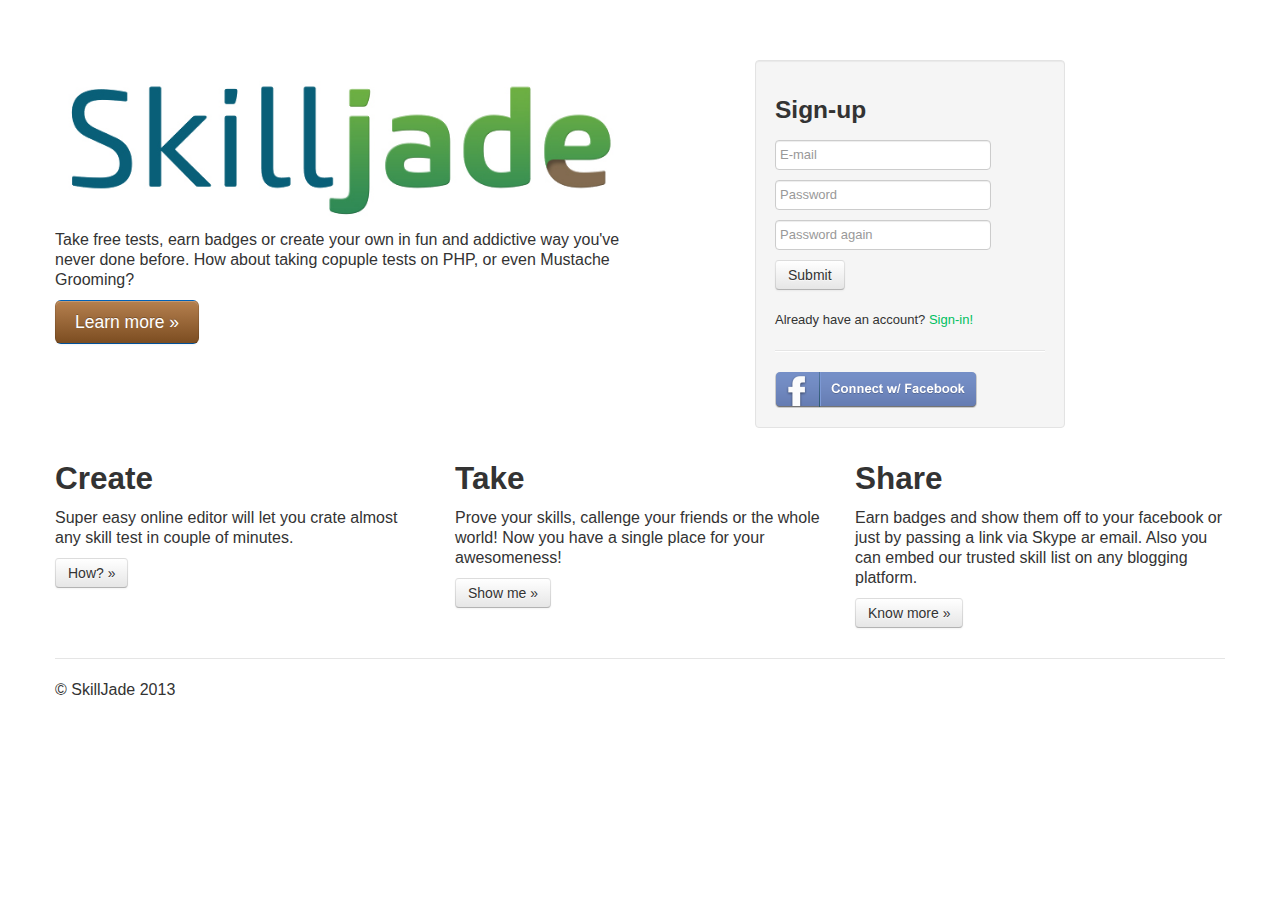
<file: index.html>
<!DOCTYPE html>
<!--[if lt IE 7]>      <html class="no-js lt-ie9 lt-ie8 lt-ie7"> <![endif]-->
<!--[if IE 7]>         <html class="no-js lt-ie9 lt-ie8"> <![endif]-->
<!--[if IE 8]>         <html class="no-js lt-ie9"> <![endif]-->
<!--[if gt IE 8]><!--> <html class="no-js"> <!--<![endif]-->
    <head>
        <meta charset="utf-8">
        <meta http-equiv="X-UA-Compatible" content="IE=edge,chrome=1">
        <title></title>
        <meta name="description" content="">
        <meta name="viewport" content="width=device-width">

        <link rel="stylesheet" href="css/bootstrap.min.css">
        <style>
            body {
                padding-top: 60px;
                /*padding-bottom: 40px;*/
            }
        </style>
        <link rel="stylesheet" href="css/bootstrap-responsive.min.css">
        <link rel="stylesheet" href="css/customboot.css">
        <link rel="stylesheet" href="css/normalize.css">
        <link rel="stylesheet" href="css/main.css">

        <script src="js/vendor/modernizr-2.6.2-respond-1.1.0.min.js"></script>
    </head>
    <body>
        <!--[if lt IE 7]>
            <p class="chromeframe">You are using an <strong>outdated</strong> browser. Please <a href="http://browsehappy.com/">upgrade your browser</a> or <a href="http://www.google.com/chromeframe/?redirect=true">activate Google Chrome Frame</a> to improve your experience.</p>
        <![endif]-->

        <!-- This code is taken from http://twitter.github.com/bootstrap/examples/hero.html -->


        <div class="container">

            <!-- Main hero unit for a primary marketing message or call to action -->
            <div class="row">
                <div class="span6">
                    <img src="img/logo_02.jpg" class="main-logo">
                    <p>Take free tests, earn badges or create your own in fun and addictive way you've never done before. How about taking copuple tests on PHP, or  even Mustache Grooming?</p>
                    <p><a class="btn btn-primary btn-large">Learn more &raquo;</a></p>
                </div>
                <div class="span1">
                </div>
                <div class="span3 well">
                    <h3>Sign-up</h3>
                    <form class="form-sign-up">
                        <input type="email" id="email" placeholder="E-mail">
                        <input type="password" id="password" placeholder="Password">
                        <input type="password" id="password2" placeholder="Password again">
                        <input type="submit" id="btn_signin" class="btn lnk-sign-up">
                    </form>

                    <span>Already have an account? <a href="#" class="lnk-sign-in">Sign-in!</a></span>

                    <hr>
                    <a href="#" class="lnk-sign-up-fb"><img src="img/facebook-connect.png" width="202" height="36"></a>


                </div>

            </div>

            <!-- Example row of columns -->
            <div class="row">
                <div class="span4">
                    <h2>Create</h2>
                    <p>Super easy online editor will let you crate almost any skill test in couple of minutes.</p>
                    <p><a class="btn" href="#">How? &raquo;</a></p>
                </div>
                <div class="span4">
                    <h2>Take</h2>
                    <p>Prove your skills, callenge your friends or the whole world! Now you have a single place for your awesomeness!</p>
                    <p><a class="btn" href="#">Show me &raquo;</a></p>
               </div>
                <div class="span4">
                    <h2>Share</h2>
                    <p>Earn badges and show them off to your facebook or just by passing a link via Skype ar email. Also you can embed our trusted skill list on any blogging platform.</p>
                    <p><a class="btn" href="#">Know more &raquo;</a></p>
                </div>
            </div>

            <hr>

            <footer>
                <p>&copy; SkillJade 2013</p>
            </footer>

        </div> <!-- /container -->

        <script src="//ajax.googleapis.com/ajax/libs/jquery/1.9.1/jquery.min.js"></script>
        <script>window.jQuery || document.write('<script src="js/vendor/jquery-1.9.1.min.js"><\/script>')</script>
        <script src="js/vendor/Parse/parse-1.2.7.js"></script>
        <script src="js/vendor/bootstrap.min.js"></script>
        <script src="js/plugins.js"></script>
        <script src="js/vendor/handlebars-1.0.0-rc.3.js"></script>
        <script src="js/app_na.js"></script>

        <script>
            var _gaq=[['_setAccount','UA-XXXXX-X'],['_trackPageview']];
            (function(d,t){var g=d.createElement(t),s=d.getElementsByTagName(t)[0];
            g.src=('https:'==location.protocol?'//ssl':'//www')+'.google-analytics.com/ga.js';
            s.parentNode.insertBefore(g,s)}(document,'script'));
        </script>
    </body>
</html>
</file>
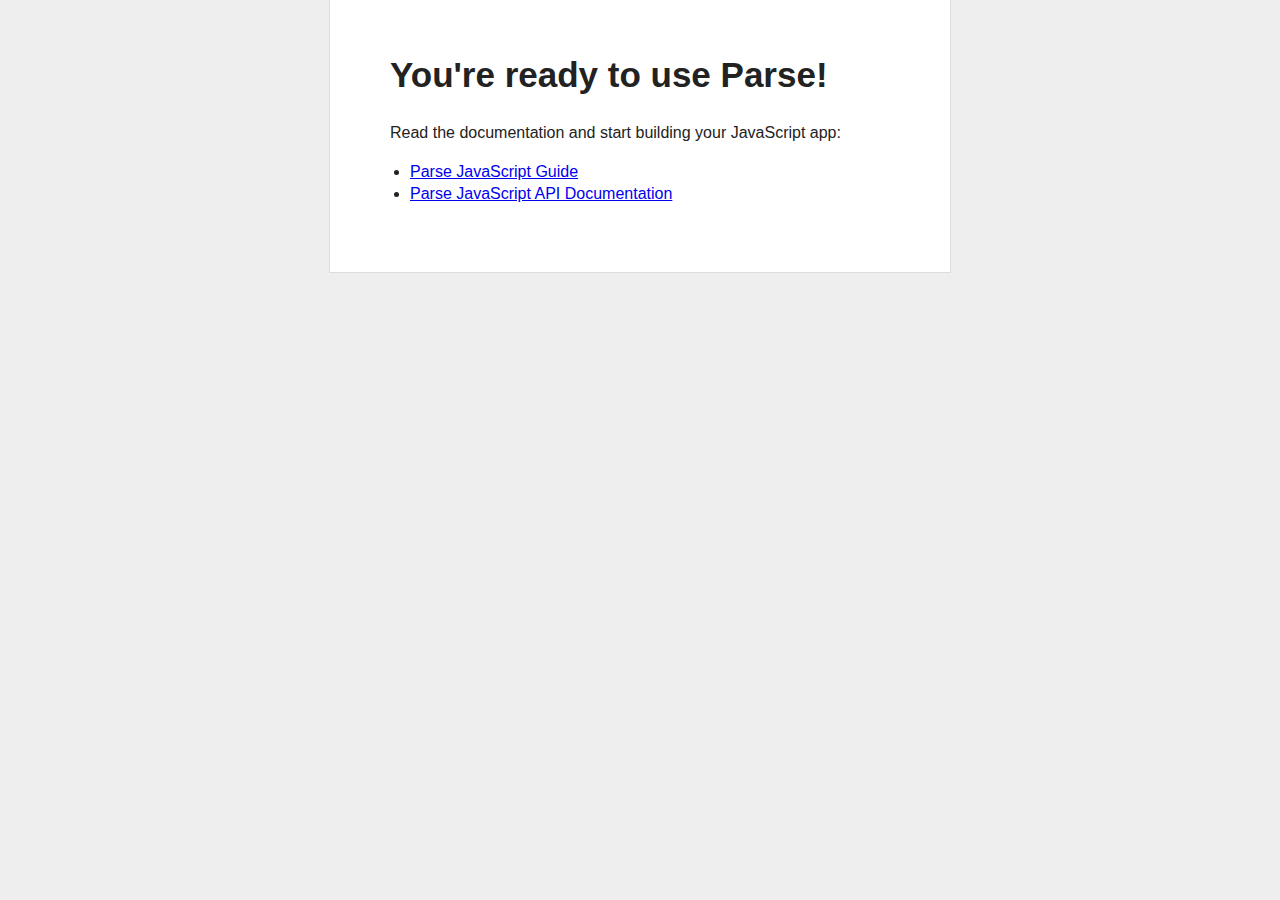
<file: parse-js-blank/index.html>
<!doctype html>
<head>
  <meta charset="utf-8">

  <title>My Parse App</title>
  <meta name="description" content="My Parse App">
  <meta name="viewport" content="width=device-width">
  <link rel="stylesheet" href="css/reset.css">
  <link rel="stylesheet" href="css/styles.css">
  <script type="text/javascript" src="http://ajax.googleapis.com/ajax/libs/jquery/1.7.2/jquery.min.js"></script>
  <script type="text/javascript" src="http://www.parsecdn.com/js/parse-1.2.7.min.js"></script>
</head>

<body>
  
  <div id="main">
    <h1>You're ready to use Parse!</h1>

    <p>Read the documentation and start building your JavaScript app:</p>

    <ul>
      <li><a href="https://www.parse.com/docs/js_guide">Parse JavaScript Guide</a></li>
      <li><a href="https://www.parse.com/docs/js">Parse JavaScript API Documentation</a></li>
    </ul>

    <div style="display:none" class="error">
      Looks like there was a problem saving the test object. Make sure you've set your application ID and javascript key correctly in the call to <code>Parse.initialize</code> in this file.
    </div>

    <div style="display:none" class="success">
      <p>We've also just created your first object using the following code:</p>
      
        <code>
          var TestObject = Parse.Object.extend("TestObject");<br/>
          var testObject = new TestObject();<br/>
          testObject.save({foo: "bar"});
        </code>
    </div>
  </div>

  <script type="text/javascript">
    Parse.initialize("DDUFZCpGG6FArLmybR7DuCnSIfOTC6UmkejvxjDG", "hoSoyhewdIhFnipsq2Ld1soUdpuegM68l0aBlWPM");
    
    var TestObject = Parse.Object.extend("TestObject");
    var testObject = new TestObject();
      testObject.save({foo: "bar"}, {
      success: function(object) {
        $(".success").show();
      },
      error: function(model, error) {
        $(".error").show();
      }
    });
  </script>
</body>

</html>
</file>
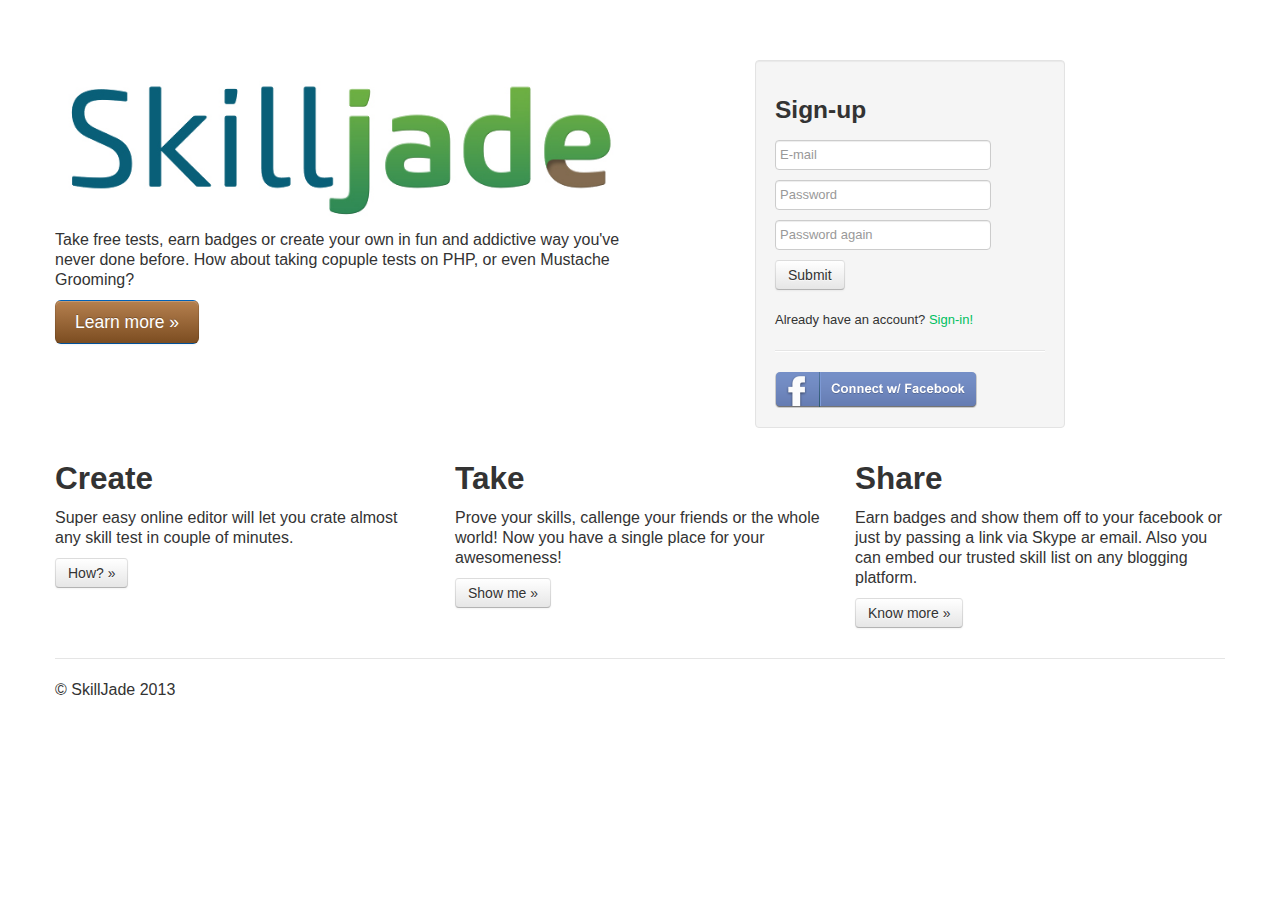
<file: app.html>
<!DOCTYPE html>
<!--[if lt IE 7]>      <html class="no-js lt-ie9 lt-ie8 lt-ie7"> <![endif]-->
<!--[if IE 7]>         <html class="no-js lt-ie9 lt-ie8"> <![endif]-->
<!--[if IE 8]>         <html class="no-js lt-ie9"> <![endif]-->
<!--[if gt IE 8]><!--> <html class="no-js"> <!--<![endif]-->
    <head>
        <meta charset="utf-8">
        <meta http-equiv="X-UA-Compatible" content="IE=edge,chrome=1">
        <title></title>
        <meta name="description" content="">
        <meta name="viewport" content="width=device-width">

        <link rel="stylesheet" href="css/bootstrap.min.css">
        <style>
            body {
                padding-top: 60px;
                /*padding-bottom: 40px;*/
            }
        </style>
        <link rel="stylesheet" href="css/bootstrap-responsive.min.css">
        <link rel="stylesheet" href="css/customboot.css">
        <link rel="stylesheet" href="css/normalize.css">
        <link rel="stylesheet" href="css/main.css">

        <script src="js/vendor/modernizr-2.6.2-respond-1.1.0.min.js"></script>
    </head>
    <body>
        <!--[if lt IE 7]>
            <p class="chromeframe">You are using an <strong>outdated</strong> browser. Please <a href="http://browsehappy.com/">upgrade your browser</a> or <a href="http://www.google.com/chromeframe/?redirect=true">activate Google Chrome Frame</a> to improve your experience.</p>
        <![endif]-->

        <!-- This code is taken from http://twitter.github.com/bootstrap/examples/hero.html -->


        <div class="container">

            <!-- Main hero unit for a primary marketing message or call to action -->
            <div class="row">
                <div class="span6">
                    <img src="img/logo_02.jpg" class="main-logo">
                    <p>Take free tests, earn badges or create your own in fun and addictive way you've never done before. How about taking copuple tests on PHP, or  even Mustache Grooming?</p>
                    <p><a class="btn btn-primary btn-large">Learn more &raquo;</a></p>
                </div>
                <div class="span1">
                </div>
                <div class="span3 well">
                    <h3>Sign-up</h3>
                    <form class="form-sign-up">
                        <input type="email" id="email" placeholder="E-mail">
                        <input type="password" id="password" placeholder="Password">
                        <input type="password" id="password2" placeholder="Password again">
                        <input type="submit" id="btn_signin" class="btn lnk-sign-up">
                    </form>

                    <span>Already have an account? <a href="#" class="lnk-sign-in">Sign-in!</a></span>

                    <hr>
                    <a href="#" class="lnk-sign-up-fb"><img src="img/facebook-connect.png" width="202" height="36"></a>


                </div>

            </div>

            <!-- Example row of columns -->
            <div class="row">
                <div class="span4">
                    <h2>Create</h2>
                    <p>Super easy online editor will let you crate almost any skill test in couple of minutes.</p>
                    <p><a class="btn" href="#">How? &raquo;</a></p>
                </div>
                <div class="span4">
                    <h2>Take</h2>
                    <p>Prove your skills, callenge your friends or the whole world! Now you have a single place for your awesomeness!</p>
                    <p><a class="btn" href="#">Show me &raquo;</a></p>
               </div>
                <div class="span4">
                    <h2>Share</h2>
                    <p>Earn badges and show them off to your facebook or just by passing a link via Skype ar email. Also you can embed our trusted skill list on any blogging platform.</p>
                    <p><a class="btn" href="#">Know more &raquo;</a></p>
                </div>
            </div>

            <hr>

            <footer>
                <p>&copy; SkillJade 2013</p>
            </footer>

        </div> <!-- /container -->

        <script src="//ajax.googleapis.com/ajax/libs/jquery/1.9.1/jquery.min.js"></script>
        <script>window.jQuery || document.write('<script src="js/vendor/jquery-1.9.1.min.js"><\/script>')</script>
        <script src="js/vendor/Parse/parse-1.2.7.js"></script>
        <script src="js/vendor/bootstrap.min.js"></script>
        <script src="js/plugins.js"></script>
        <script src="js/vendor/handlebars-1.0.0-rc.3.js"></script>
        <script src="js/app.js"></script>

        <script>
            var _gaq=[['_setAccount','UA-XXXXX-X'],['_trackPageview']];
            (function(d,t){var g=d.createElement(t),s=d.getElementsByTagName(t)[0];
            g.src=('https:'==location.protocol?'//ssl':'//www')+'.google-analytics.com/ga.js';
            s.parentNode.insertBefore(g,s)}(document,'script'));
        </script>
    </body>
</html>
</file>
<file: css/customboot.css>
body {
  margin: 0;
  font-family: "Helvetica Neue", Helvetica, Arial, sans-serif;
  font-size: 13px;
  color: #333333;
  background-color: #ffffff;
}

a {
  color: #00bf5f;
} 

p {
  font-size: 16px;
}

h1,
h2,
h3,
h4,
h5,
h6 {
  color: #333333;
}

.page-header {
  border-bottom: 1pxpx solid #eeeeee;
}

hr {
  border-top: 1px solid #e5e5e5;
  border-bottom: 1px solid #ffffff;
}

select,
textarea,
input[type="text"],
input[type="password"],
input[type="datetime"],
input[type="datetime-local"],
input[type="date"],
input[type="month"],
input[type="time"],
input[type="week"],
input[type="number"],
input[type="email"],
input[type="url"],
input[type="search"],
input[type="tel"],
input[type="color"],
.uneditable-input {
  background-color: #ffffff;
  padding: 4px 4px 4px 4px;
  font-size: 13px;
  color: #00bf5f;
  border: 1px solid #ccc;
}

.well {
  background-color: #f5f5f5;
}

.btn {
  color: #333333;
  background-image: -moz-linear-gradient(top, #ffffff, #e6e6e6);
  background-image: -ms-linear-gradient(top, #ffffff, #e6e6e6);
  background-image: -webkit-gradient(linear, 0 0, 0 100%, from(#ffffff), to(#e6e6e6));
  background-image: -webkit-linear-gradient(top, #ffffff, #e6e6e6);
  background-image: -o-linear-gradient(top, #ffffff, #e6e6e6);
  background-image: linear-gradient(top, #ffffff, #e6e6e6);
  filter: progid:DXImageTransform.Microsoft.gradient(startColorstr='#'ffffff, endColorstr='#'e6e6e6, GradientType=0);
}

.btn:hover,
.btn:active,
.btn.active,
.btn.disabled,
.btn[disabled] {
  color: #333333;
  background-color: #e6e6e6;
}

.btn-primary {
  background-color: #006dcc;
  color: #ffffff;
  background-image: -moz-linear-gradient(top, #b5804f, #7c4d21);
  background-image: -ms-linear-gradient(top, #b5804f, #7c4d21);
  background-image: -webkit-gradient(linear, 0 0, 0 100%, from(#b5804f), to(#7c4d21));
  background-image: -webkit-linear-gradient(top, #b5804f, #7c4d21);
  background-image: -o-linear-gradient(top, #b5804f, #7c4d21);
  background-image: linear-gradient(top, #b5804f, #7c4d21);
  filter: progid:DXImageTransform.Microsoft.gradient(startColorstr='#'b5804f, endColorstr='#'7c4d21, GradientType=0);
}

.btn-primary:hover,
.btn-primary:active,
.btn-primary.active,
.btn-primary.disabled,
.btn-primary[disabled] {
  background-color: #7c4d21;
}

.btn-warning {
  color: #ffffff;
  background-image: -moz-linear-gradient(top, #fbb450, #f89406);
  background-image: -ms-linear-gradient(top, #fbb450, #f89406);
  background-image: -webkit-gradient(linear, 0 0, 0 100%, from(#fbb450), to(#f89406));
  background-image: -webkit-linear-gradient(top, #fbb450, #f89406);
  background-image: -o-linear-gradient(top, #fbb450, #f89406);
  background-image: linear-gradient(top, #fbb450, #f89406);
  filter: progid:DXImageTransform.Microsoft.gradient(startColorstr='#'fbb450, endColorstr='#'f89406, GradientType=0);
}

.btn-warning:hover,
.btn-warning:active,
.btn-warning.active,
.btn-warning.disabled,
.btn-warning[disabled] {
  background-color: #f89406;
}

.btn-danger {
  color: #ffffff;
  background-image: -moz-linear-gradient(top, #ee5f5b, #bd362f);
  background-image: -ms-linear-gradient(top, #ee5f5b, #bd362f);
  background-image: -webkit-gradient(linear, 0 0, 0 100%, from(#ee5f5b), to(#bd362f));
  background-image: -webkit-linear-gradient(top, #ee5f5b, #bd362f);
  background-image: -o-linear-gradient(top, #ee5f5b, #bd362f);
  background-image: linear-gradient(top, #ee5f5b, #bd362f);
  filter: progid:DXImageTransform.Microsoft.gradient(startColorstr='#'ee5f5b, endColorstr='#'bd362f, GradientType=0);
}

.btn-danger:hover,
.btn-danger:active,
.btn-danger.active,
.btn-danger.disabled,
.btn-danger[disabled] {
  background-color: #bd362f}

.btn-success {
  color: #ffffff;
  background-image: -moz-linear-gradient(top, #62c462, #51a351);
  background-image: -ms-linear-gradient(top, #62c462, #51a351);
  background-image: -webkit-gradient(linear, 0 0, 0 100%, from(#62c462), to(#51a351));
  background-image: -webkit-linear-gradient(top, #62c462, #51a351);
  background-image: -o-linear-gradient(top, #62c462, #51a351);
  background-image: linear-gradient(top, #62c462, #51a351);
  filter: progid:DXImageTransform.Microsoft.gradient(startColorstr='#'62c462, endColorstr='#'51a351, GradientType=0);
}
.btn-success:hover,
.btn-success:active,
.btn-success.active,
.btn-success.disabled,
.btn-success[disabled] {
  background-color: #51a351;
}

.btn-info {
  color: #ffffff;
  background-image: -moz-linear-gradient(top, #5bc0de, #2f96b4);
  background-image: -ms-linear-gradient(top, #5bc0de, #2f96b4);
  background-image: -webkit-gradient(linear, 0 0, 0 100%, from(#5bc0de), to(#2f96b4));
  background-image: -webkit-linear-gradient(top, #5bc0de, #2f96b4);
  background-image: -o-linear-gradient(top, #5bc0de, #2f96b4);
  background-image: linear-gradient(top, #5bc0de, #2f96b4);
  filter: progid:DXImageTransform.Microsoft.gradient(startColorstr='#'5bc0de, endColorstr='#'2f96b4, GradientType=0);
}
.btn-info:hover,
.btn-info:active,
.btn-info.active,
.btn-info.disabled,
.btn-info[disabled] {
  background-color: #2f96b4;
}

.alert {
  padding: 8px 35px 8px 14px;
  background-color: #fcf8e3;
  border: 1px solid #fbeed5;
}

.alert-success {
  background-color: #dff0d8;
  border-color: #d6e9c6;
}
.alert-success, .alert-success .alert-heading {
  color: #00bf5f;
}
.alert-danger, .alert-error {
  background-color: #f2dede;
  border-color: #eed3d7;
}
.alert-danger,
.alert-error,
.alert-danger .alert-heading,
.alert-error .alert-heading {
  color: #b94a48;
}
.alert-info {
  background-color: #d9edf7;
  border-color: #bce8f1;
}
.alert-info, .alert-info .alert-heading {
  color: #3a87ad;
}

.navbar-inner {
  background-image: -moz-linear-gradient(top, #ffffff, #f2f2f2);
  background-image: -ms-linear-gradient(top, #ffffff, #f2f2f2);
  background-image: -webkit-gradient(linear, 0 0, 0 100%, from(#ffffff), to(#f2f2f2));
  background-image: -webkit-linear-gradient(top, #ffffff, #f2f2f2);
  background-image: -o-linear-gradient(top, #ffffff, #f2f2f2);
  background-image: linear-gradient(top, #ffffff, #f2f2f2);
  filter: progid:DXImageTransform.Microsoft.gradient(startColorstr='#'ffffff, endColorstr='#'f2f2f2, GradientType=0);
}

.navbar .brand {
  padding: 8px 20px 12px;
  font-size: 20px;
  color: #727272;
}

.navbar .divider-vertical {
  height: 41px;
  background-color: #ffffff;
  border-right: 1px solid #cccccc;
}

.navbar .nav > li > a {
  padding: 10px 10px 11px;
  font-size: 14px;
  color: #666666;
}

.navbar .nav > .active > a,
.navbar .nav > .active > a:hover,
.navbar .nav > .active > a:focus {
  color: #191919;
}

.label,
.badge {
  padding: 1px 3px 2px;
  font-size: 9.75px;
  color: #ffffff;
  background-color: #999999;
}

.label-important,
.badge-important {
  background-color: #00bf5f;
}

.label-warning,
.badge-warning {
  background-color: #b94a48;
}

.label-success,
.badge-success {
  background-color: #f89406;
}

.label-info,
.badge-info {
   background-color: #3a87ad;
}
</file>
<file: css/main.css>
/* ==========================================================================
   Author's custom styles
   ========================================================================== */
</file>
<file: parse-js-blank/css/styles.css>
body {
    background: #eee;
    text-align: center;
    padding: 0 25px;
}

#main {
    width: 500px;
    margin: auto;
    text-align: left;
    background: white;
    padding: 50px 60px;
    border: solid #ddd;
    border-width: 0 1px 1px 1px;
}

#main h1 {
    margin-top: 0;
    font-size: 35px;
}

#main ul {
    padding-left: 20px;
}

#main .error {
    border: 1px solid red;
    background: #FDEFF0;
    padding: 20px;
}

#main .success {
    margin-top: 25px;
}

#main .success code {
    font-size: 12px;
    color: green;
    line-height: 13px;
}
</file>
